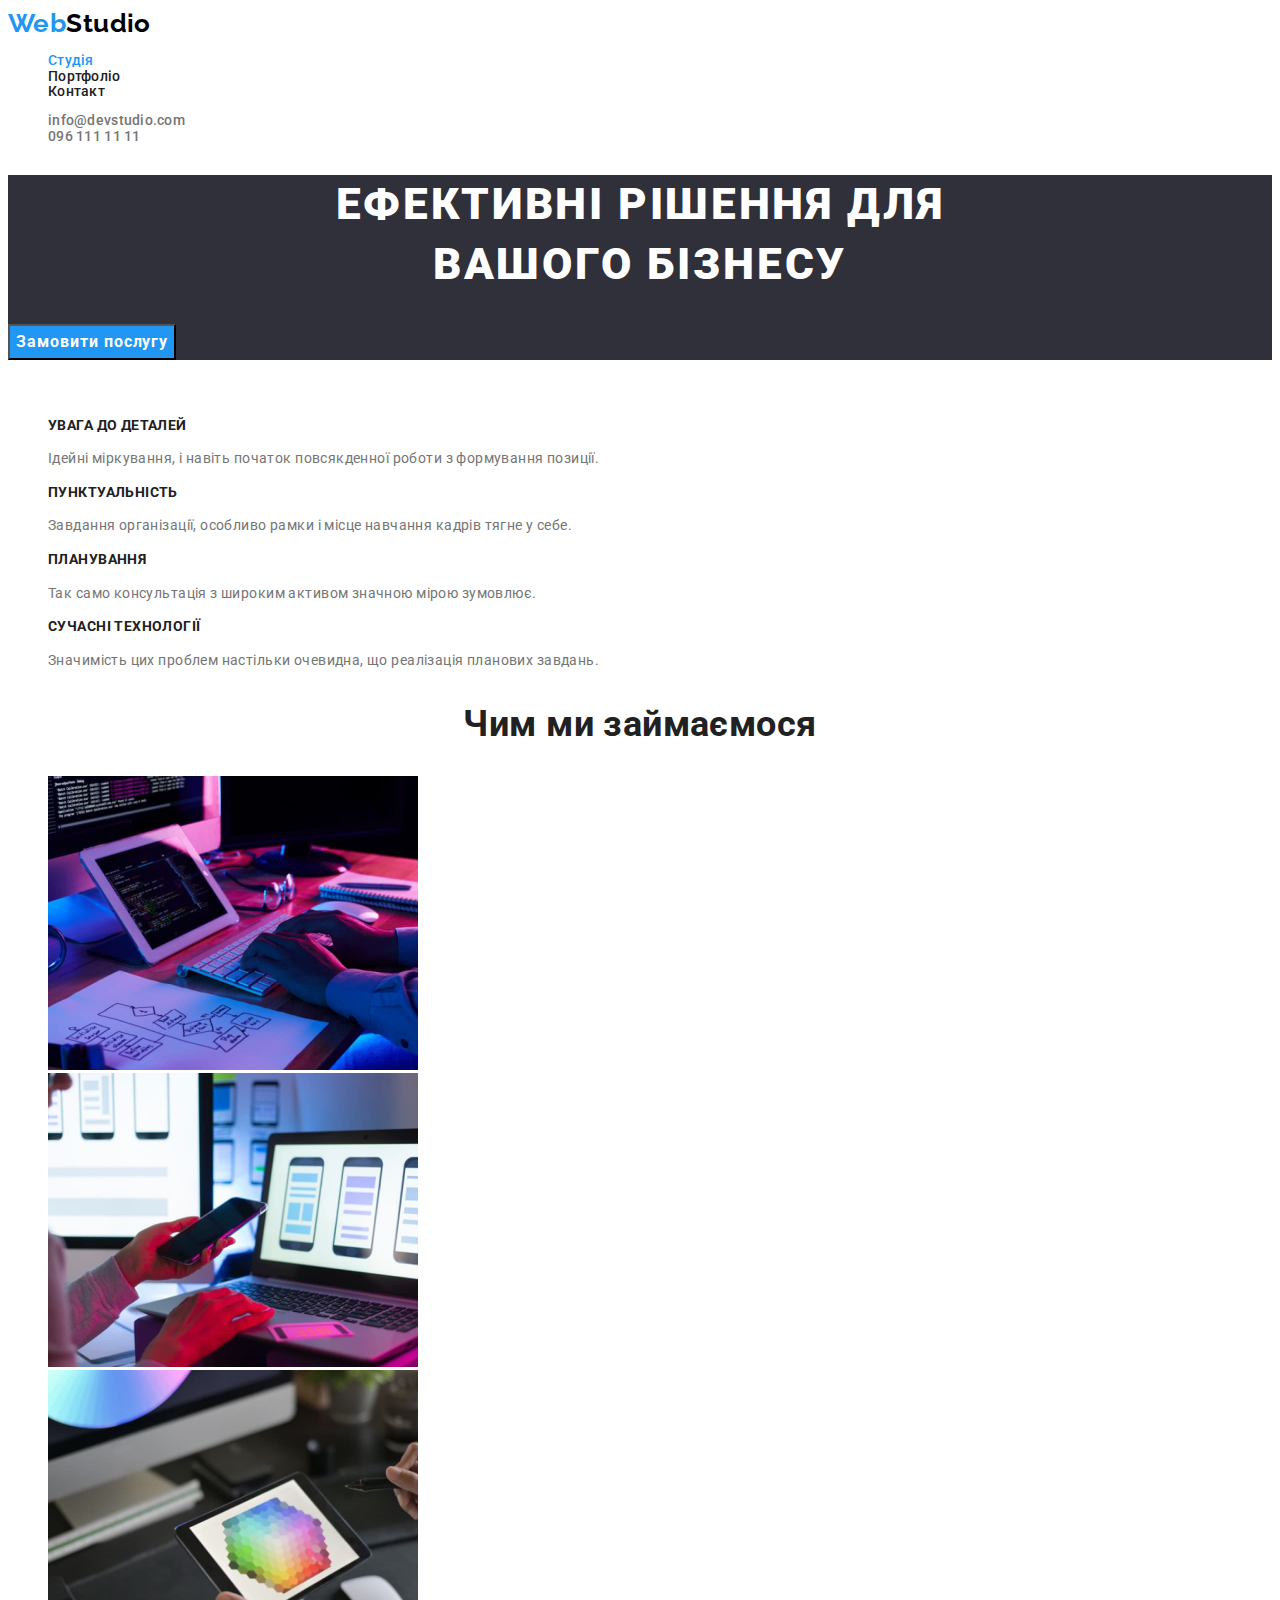
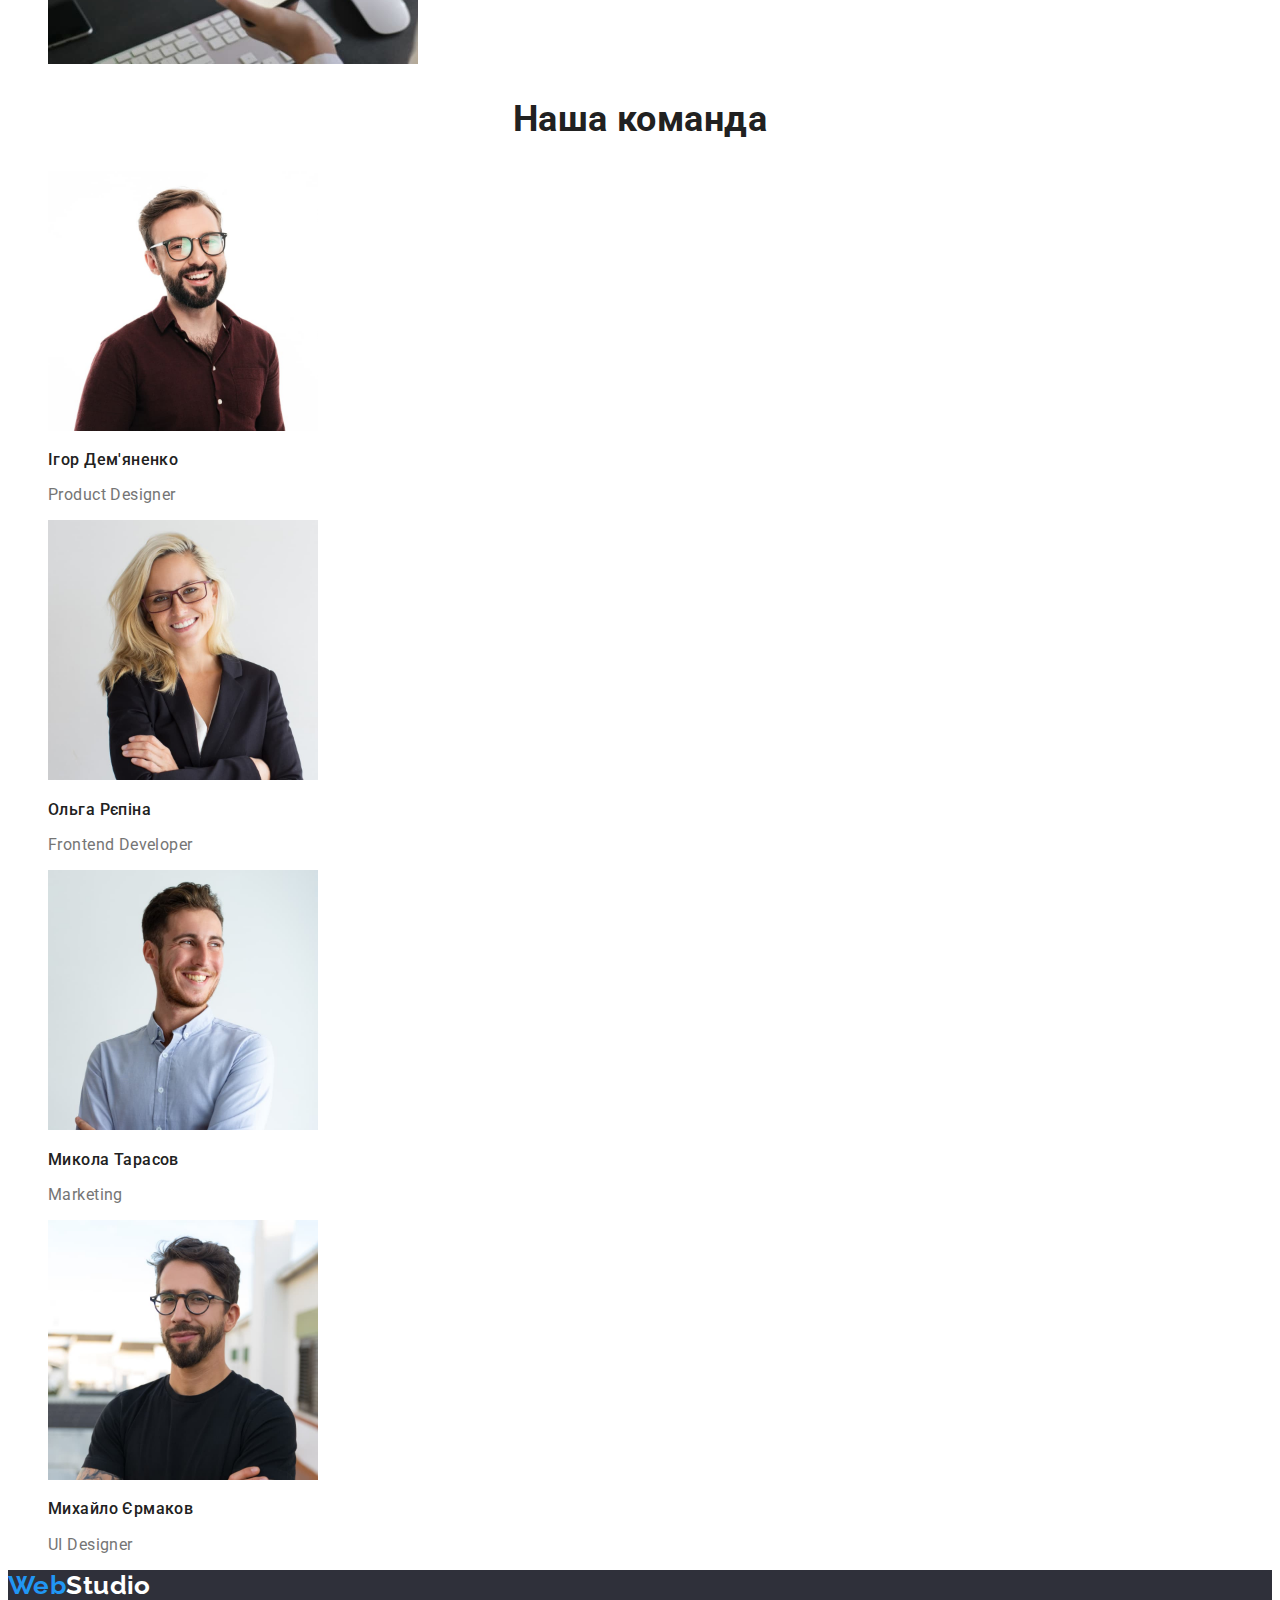
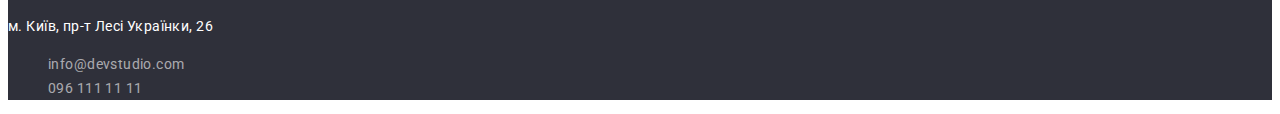
<file: index.html>
<!DOCTYPE html>
<html lang="en">
<head>
    <meta charset="UTF-8">
    <meta http-equiv="X-UA-Compatible" content="IE=edge">
    <meta name="viewport" content="width=device-width, initial-scale=1.0">
    <link rel="preconnect" href="https://fonts.googleapis.com"> 
    <link rel="preconnect" href="https://fonts.gstatic.com" crossorigin> 
    <link href="https://fonts.googleapis.com/css2?family=Raleway:wght@700&family=Roboto:wght@400;500;700&display=swap" rel="stylesheet">
    <link rel="stylesheet" href="./css/styles.css" />

    <title>Студія</title>
</head>
<body>
   <!--header-->  
   <header class="body-header">
     <a class="logo" href="./index.html">Web<span class="accent-header">Studio</span></a>
     <nav class="site-nav">    
         <ul>
           <li class="item"><a href="./index.html" class="link curent">Студія</a></li>
           <li class="item"><a href="./portfolio.html" class="link">Портфоліо</a></li>
           <li class="item"><a href="./contact.html" class="link">Контакт</a></li>
        </ul>
     </nav>
         <ul>
           <li class="item">
           <a href="mailto:info@devstudio.com" class="contact">info@devstudio.com</a>
           </li>
           <li>
           <a class="contact" href="tel:0961111111">096 111 11 11</a>
           </li>
         </ul>
   </header>
   <!--main-->
   <main>
       <!--main content-->
     <section class="main-section">
       <h1 class="main-title">Ефективні рішення для<br>вашого бізнесу</h1>
       <!--main button-->
       <button type="button" class="main-button">
        Замовити послугу
       </button>
     </section>
     <!--about-->
     <section>
       <h2 class="hiden-title">Акценти у роботі</h2>
         <ul>
           <li>
             <h3 class="title">УВАГА ДО ДЕТАЛЕЙ</h3>
             <p class="text">Ідейні міркування, і навіть початок повсякденної роботи з формування позиції.</p>
           </li>
           <li>
             <h3 class="title">ПУНКТУАЛЬНІСТЬ</h3>
             <p class="text">Завдання організації, особливо рамки і місце навчання кадрів тягне у себе.</p>
           </li>
           <li>
             <h3 class="title">ПЛАНУВАННЯ</h3>
             <p class="text">Так само консультація з широким активом значною мірою зумовлює.</p>
           </li>
           <li>
             <h3 class="title">СУЧАСНІ ТЕХНОЛОГІЇ</h3>
             <p class="text">Значимість цих проблем настільки очевидна, що реалізація планових завдань.</p>
           </li>
          </ul>  
     </section>
     <!--activity-->
     <section> 
       <h2 class="section-title">Чим ми займаємося</h2>
       <ul>              
           <li>
             <img src="./images/picture-1.jpg" 
             alt="image computer" width="370" height="294"/>
           </li>
           <li>
             <img src="./images/picture-2.jpg"
             alt="image smartphone" width="370" height="294"/>
           </li>
           <li>
             <img src="./images/picture-3.jpg"
             alt="image tablet" width="370" height="294"/>
           </li>
       </ul>        
     </section>
     <!--team-->
     <section>
         <h2 class="section-title">Наша команда</h2>
          <!--specialists-->
         <ul> 
             <li>                              
                 <img
                 class="card-image"
                 src="./images/photo-1.jpg"
                 alt="image specialist" width="270"
                 /> 
                 <h3 class="card-name">Ігор Дем'яненко</h3>   
                  <p class="card-description">Product Designer</p> 
             </li>
             <li>
                 <img
                 class="card-image"
                 src="./images/photo-2.jpg"
                 alt="image specialist" width="270"
                 />
                 <h3 class="card-name">Ольга Рєпіна</h3>
                 <p class="card-description">Frontend Developer</p>
             </li> 
             <li> 
               <img
               class="card-image"
               src="./images/photo-3.jpg"
                alt="image specialist" width="270"
               />
               <h3 class="card-name">Микола Тарасов</h3>
               <p class="card-description">Marketing</p>
             </li>
             <li>
                <img
                 class="card-image"
                 src="./images/photo-4.jpg"
                 alt="image specialist" width="270"/>
                 <h3 class="card-name">Михайло Єрмаков</h3>
                 <p class="card-description">UI Designer</p>
             </li>
         </ul>   
     </section>
   </main>
   <!-- footer --> 
   <footer class="body-footer">
       <a class="logo" href="./studio.html">Web<span class="accent-footer">Studio</span></a>
       <address>
          <p class="address">м. Київ, пр-т Лесі Українки, 26</p>
       <ul>
       <li><a class="footer-contact" href="mailto:info@devstudio.com">info@devstudio.com</a></li>
       <li><a class="footer-contact" href="tel:0961111111">096 111 11 11</a></li>
       </ul>
     </address>
   </footer> 
</body>
</html>
</file>
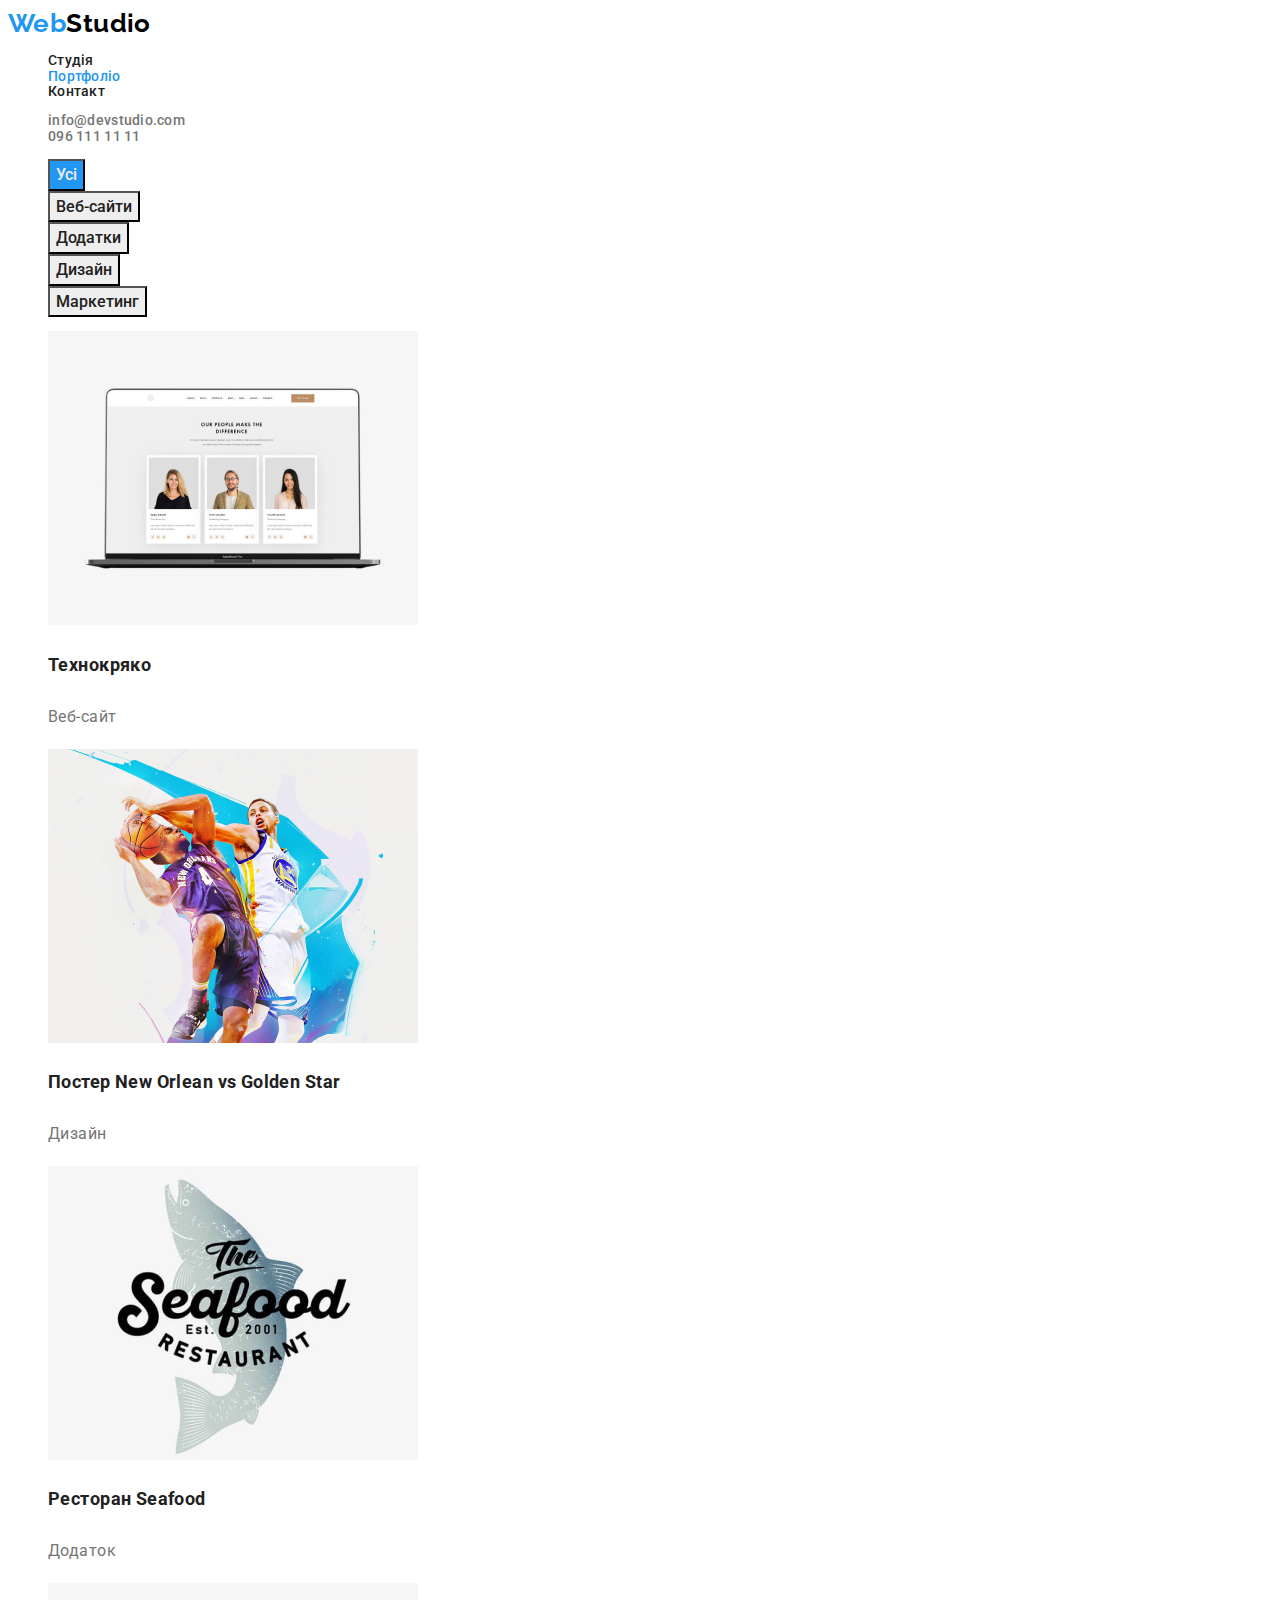
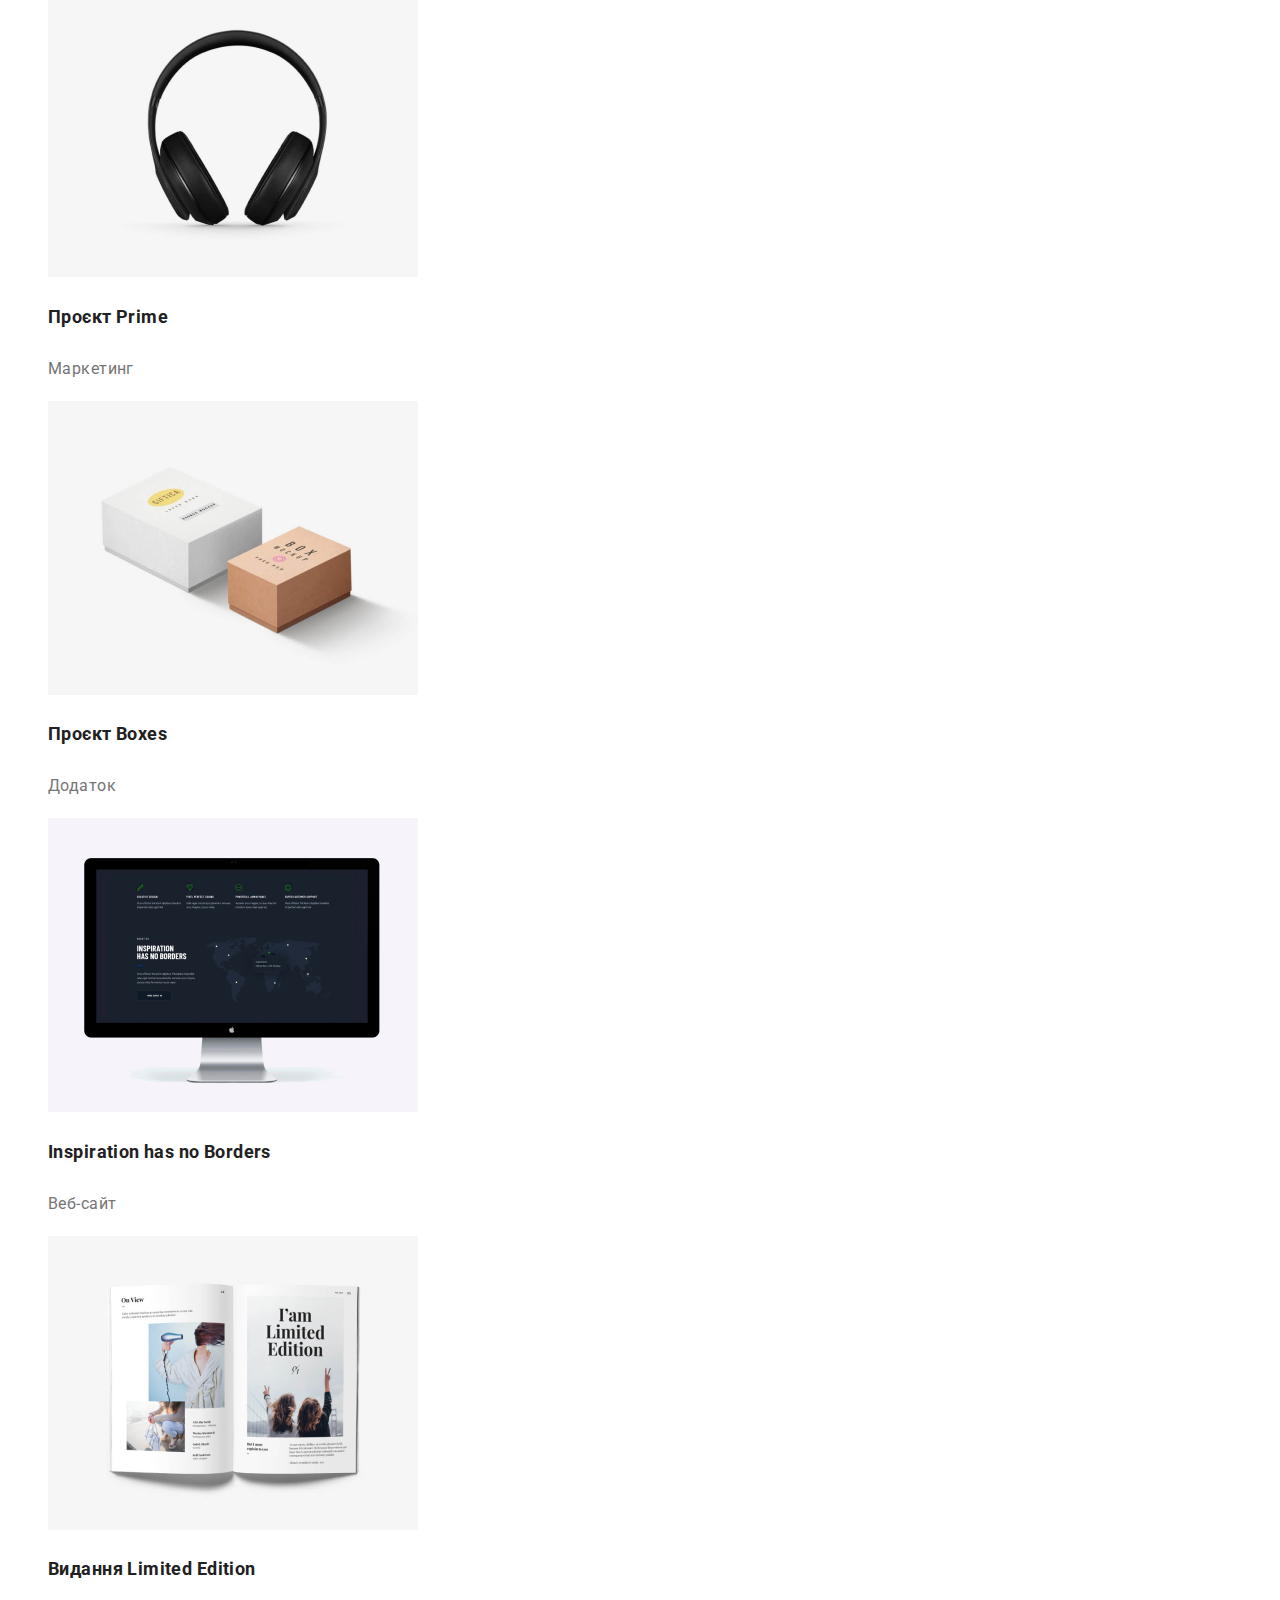
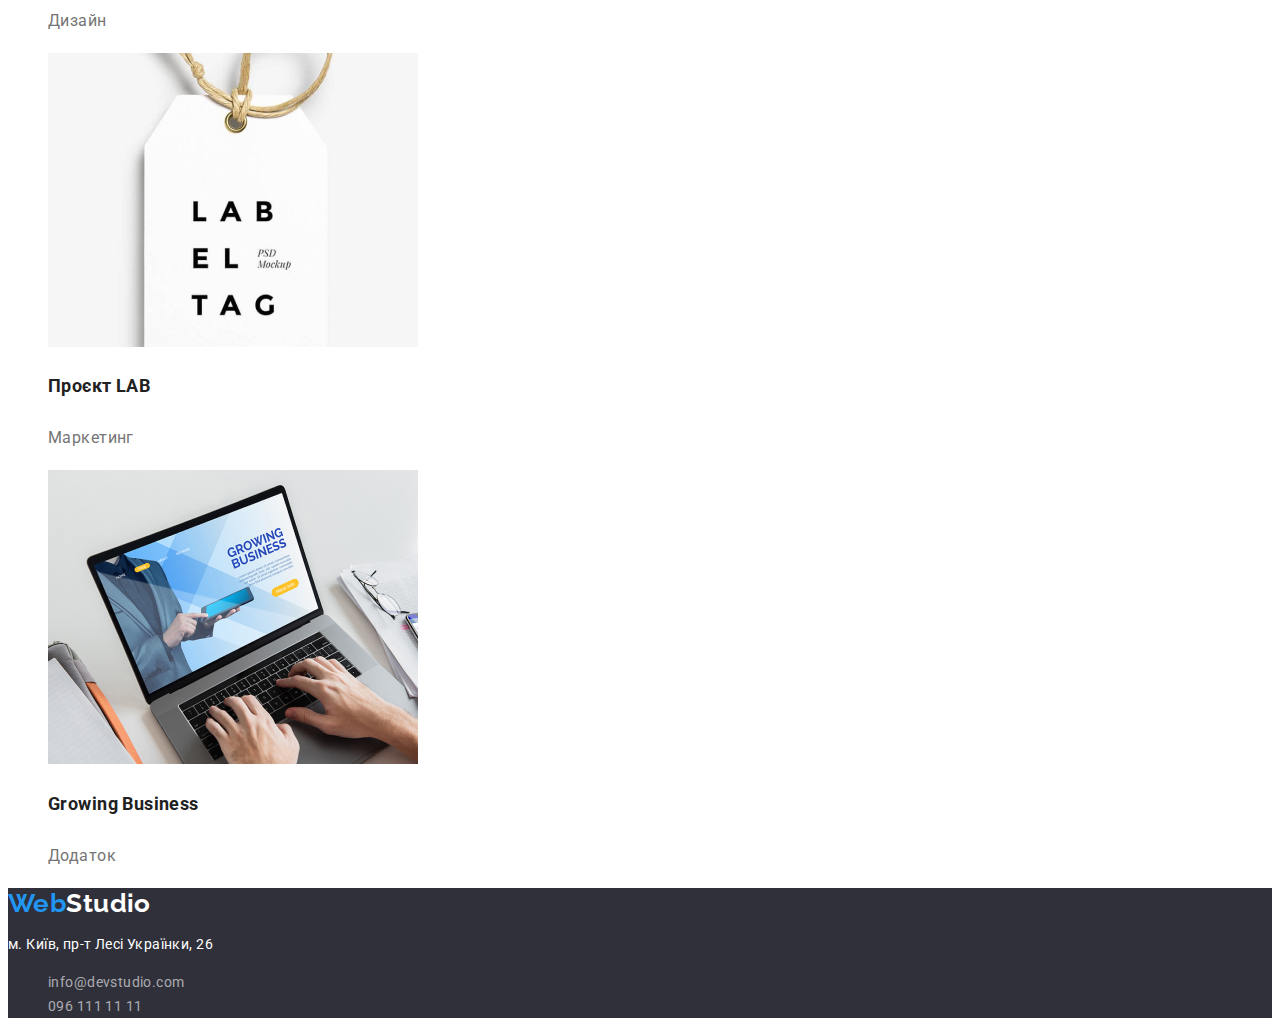
<file: portfolio.html>
<!DOCTYPE html>
<html lang="en">
<head>
    <meta charset="UTF-8">
    <meta http-equiv="X-UA-Compatible" content="IE=edge">
    <meta name="viewport" content="width=device-width, initial-scale=1.0">
    <link rel="preconnect" href="https://fonts.googleapis.com"> 
    <link rel="preconnect" href="https://fonts.gstatic.com" crossorigin> 
    <link href="https://fonts.googleapis.com/css2?family=Raleway:wght@700&family=Roboto:wght@400;500;700&display=swap" rel="stylesheet">
    <link rel="stylesheet" href="./css/styles.css" />
    <title>Портфоліо</title>
</head>
<body>
   <!--header-->  
   <header class="body-header">
     <a class="logo" href="./index.html">Web<span class="accent-header">Studio</span></a>
     <nav class="menu">    
         <ul class="site-nav">
           <li class="item"><a href="./index.html" class="link">Студія</a></li>
           <li class="item"><a href="./portfolio.html" class="link curent">Портфоліо</a></li>
           <li class="item"><a href="./contact.html" class="link">Контакт</a></li>
        </ul>
     </nav>
         <ul>
           <li class="item">
           <a href="mailto:info@devstudio.com" class="contact">info@devstudio.com</a>
           </li>
           <li>
           <a class="contact" href="tel:0961111111">096 111 11 11</a>
           </li>
         </ul>
   </header>
  <!--main-->
  <main>
      <!--main content-->
    <div class="auth-nav">
      <!--buttons-->
     <ul>
      <li><button type="button" class="button">Усі</button></li>
      <li><button type="button" class="button primary" >Веб-сайти</button></li>
      <li><button type="button" class="button primary" >Додатки</button></li>
      <li><button type="button" class="button primary" >Дизайн</button></li>
      <li><button type="button" class="button primary" >Маркетинг</button></li>
     </ul>  
    </div>
    <!--projects-->
        <ul>
          <li><a class="project" href="">
                <img
                class="project-image"
                src="./images/project-1.jpg"
                alt="image portfolio" width="370"
                /> 
                <h3 class="project-name">Технокряко</h3>   
                 <p class="project-description">Веб-сайт</p>
               </a>
            </li>
            <li><a class="project" href="">
                <img
                class="project-image"
                src="./images/project-2.jpg"
                alt="image portfolio" width="370"
                />
                <h3 class="project-name">Постер New Orlean vs Golden Star</h3>
                <p class="project-description">Дизайн</p>
                </a>
            </li> 
            <li><a class="project" href="">
              <img
              class="project-image"
              src="./images/project-3.jpg"
               alt="image portfolio" width="370"
              />
              <h3 class="project-name">Ресторан Seafood</h3>
              <p class="project-description">Додаток</p>
              </a>
            </li>
            <li><a class="project" href="">
               <img
                class="project-image"
                src="./images/project-4.jpg"
                alt="image portfolio" width="370"/>
                <h3 class="project-name">Проєкт Prime</h3>
                <p class="project-description">Маркетинг</p>
                </a>
            </li>
            <li><a class="project" href="">
              <img
              class="project-image"
              src="./images/project-5.jpg"
              alt="image portfolio" width="370"
              /> 
              <h3 class="project-name">Проєкт Boxes</h3>   
               <p class="project-description">Додаток</p>
               </a>
          </li>
          <li><a class="project" href="">
              <img
              class="project-image"
              src="./images/project-6.jpg"
              alt="image portfolio" width="370"
              />
              <h3 class="project-name">Inspiration has no Borders</h3>
              <p class="project-description">Веб-сайт</p>
              </a>
          </li> 
          <li><a class="project" href="">
            <img
            class="project-image"
            src="./images/project-7.jpg"
             alt="image portfolio" width="370"
            />
            <h3 class="project-name">Видання Limited Edition</h3>
            <p class="project-description">Дизайн</p>
            </a>
          </li>
          <li><a class="project" href="">
             <img
              class="project-image"
              src="./images/project-8.jpg"
              alt="image portfolio" width="370"/>
              <h3 class="project-name">Проєкт LAB</h3>
              <p class="project-description">Маркетинг</p>
              </a>
          </li>
          <li><a class="project" href="">
            <img
             class="project-image"
             src="./images/project-9.jpg"
             alt="image portfolio" width="370"/>
             <h3 class="project-name">Growing Business</h3>
             <p class="project-description">Додаток</p>
             </a>
         </li>
        </ul>   
  </main>
  <!-- footer --> 
  <footer class="body-footer">
      <a class="logo" href="./studio.html">Web<span class="accent-footer">Studio</span></a>
      <address>
          <p class="address">м. Київ, пр-т Лесі Українки, 26</p>
       <ul>
        <li><a class="footer-contact" href="mailto:info@devstudio.com">info@devstudio.com</a></li>
        <li><a class="footer-contact" href="tel:0961111111">096 111 11 11</a></li>
        </ul>
      </address>
  </footer> 
</body>
</html>
</file>
<file: css/styles.css>
:root {
  --primary-text-color: #757575;
  --title-text-color: #212121;
  --accent-color: #2196f3;
  --primary-white-color: #ffffff;
  --logo-color: #000000;
  --background-color: #2f303a;
  --button-color: #eeeeee;
  --accent-text-color: #ffffff99;
}

body {
  font-family: 'Roboto', sans;
  letter-spacing: 0.03em;
  color: var(--title-text-color);
  background-color: var(--primary-white-color);
  font-size: 14px;
  line-height: 1.1;
}

ul {
  list-style: none;
}

/* Logo */
.logo {
  /* WebStudio */
  font-family: 'Raleway';
  font-style: normal;
  font-weight: 700;
  font-size: 26px;
  line-height: 1.2;
  text-decoration: none;
  color: var(--accent-color);
}
.accent-header {
  color: var(--logo-color);
}

/* Site nav */
.site-nav.link {
  color: var(--title-text-color);
}
.site-nav.link:hover,
.site-nav.link:focus {
  color: var(--title-text-color);
}
.site-nav .link.curent {
  color: var(--accent-color);
}

/* Main*/
.main-section {
  background-color: var(--background-color);
}

.main-title {
  font-weight: 900;
  font-size: 44px;
  line-height: 1.36;
  text-align: center;
  letter-spacing: 0.06em;
  text-transform: uppercase;
  color: var(--primary-white-color);
}
.main-button {
  font-family: inherit;
  font-weight: 700;
  font-size: 16px;
  line-height: 1.88;
  align-items: center;
  text-align: center;
  letter-spacing: 0.06em;
  color: var(--primary-white-color);
  background-color: var(--accent-color);
  cursor: pointer;
}
.main-button:hover,
.main-button:focus {
  color: var(--accent-color);
  background-color: var(--primary-white-color);
}
.title {
  font-weight: 700;
  font-size: 14px;
  line-height: 1.1;
  text-transform: uppercase;
  color: var(--title-text-color);
}

.hiden-title {
  visibility: hidden;
}
.section-title {
  font-weight: 700;
  font-size: 36px;
  line-height: 1.2;
  text-align: center;
}

.text {
  font-size: 14px;
  line-height: 1.7;
  color: var(--primary-text-color);
}

/* Застосується до всіх тегів з класом link */
.link {
  text-decoration: none;
  font-weight: 500;
  font-size: 14px;
  line-height: 1.1;
  letter-spacing: 0.02em;
  color: var(--title-text-color);
}
.link:hover,
.link:focus {
  color: var(--accent-color);
}

/* Contacts */
.contact {
  font-weight: 500;
  font-size: 14px;
  line-height: 1.14;
  color: var(--primary-text-color);
  text-decoration: none;
  letter-spacing: 0.02em;
}
.contact:hover,
.contact:focus {
  color: var(--accent-color);
}
/* Buttons */
.button {
  text-decoration: none;
  font-family: inherit;
  font-weight: 500;
  font-size: 16px;
  line-height: 1.6;
  color: var(--button-color);
  background-color: var(--accent-color);
  cursor: pointer;
}
.button.primary {
  text-decoration: none;
  font-family: inherit;
  color: var(--title-text-color);
  background-color: var(--button-color);
}
.button:hover,
.button:focus {
  color: var(--accent-color);
  background-color: var(--button-color);
}

/* Cards whith images */
.card-name {
  font-weight: 500;
  font-size: 16px;
  line-height: 1.2;
  color: var(--title-text-color);
}
.card-description {
  font-size: 16px;
  line-height: 1.2;
  color: var(--primary-text-color);
}
.project {
  text-decoration: none;
}
.project-name {
  font-weight: 700;
  font-size: 18px;
  line-height: 2;
  color: var(--title-text-color);
}
.project-description {
  font-size: 16px;
  line-height: 2;
  color: var(--primary-text-color);
}
/* Footer */
footer {
  font-family: 'Roboto', sans;
}
.logo-footer {
  text-decoration: none;
  font-weight: 700;
  font-size: 26px;
  line-height: 1.2;
  color: var(--accent-color);
}

.accent-footer {
  color: var(--primary-white-color);
}
address {
  font-style: normal;
  color: var(--primary-white-color);
}
.address {
  font-family: inherit;
  text-decoration: none;
  font-size: 14px;
  line-height: 1.7;
  color: var(--primary-white-color);
}
footer {
  background-color: var(--background-color);
}
.footer-contact {
  font-size: 14px;
  line-height: 1.7;
  color: var(--accent-text-color);
  text-decoration: none;
}
.footer-contact:hover,
.footer-contact:focus {
  color: var(--accent-text-color);
  text-decoration: none;
}
</file>
